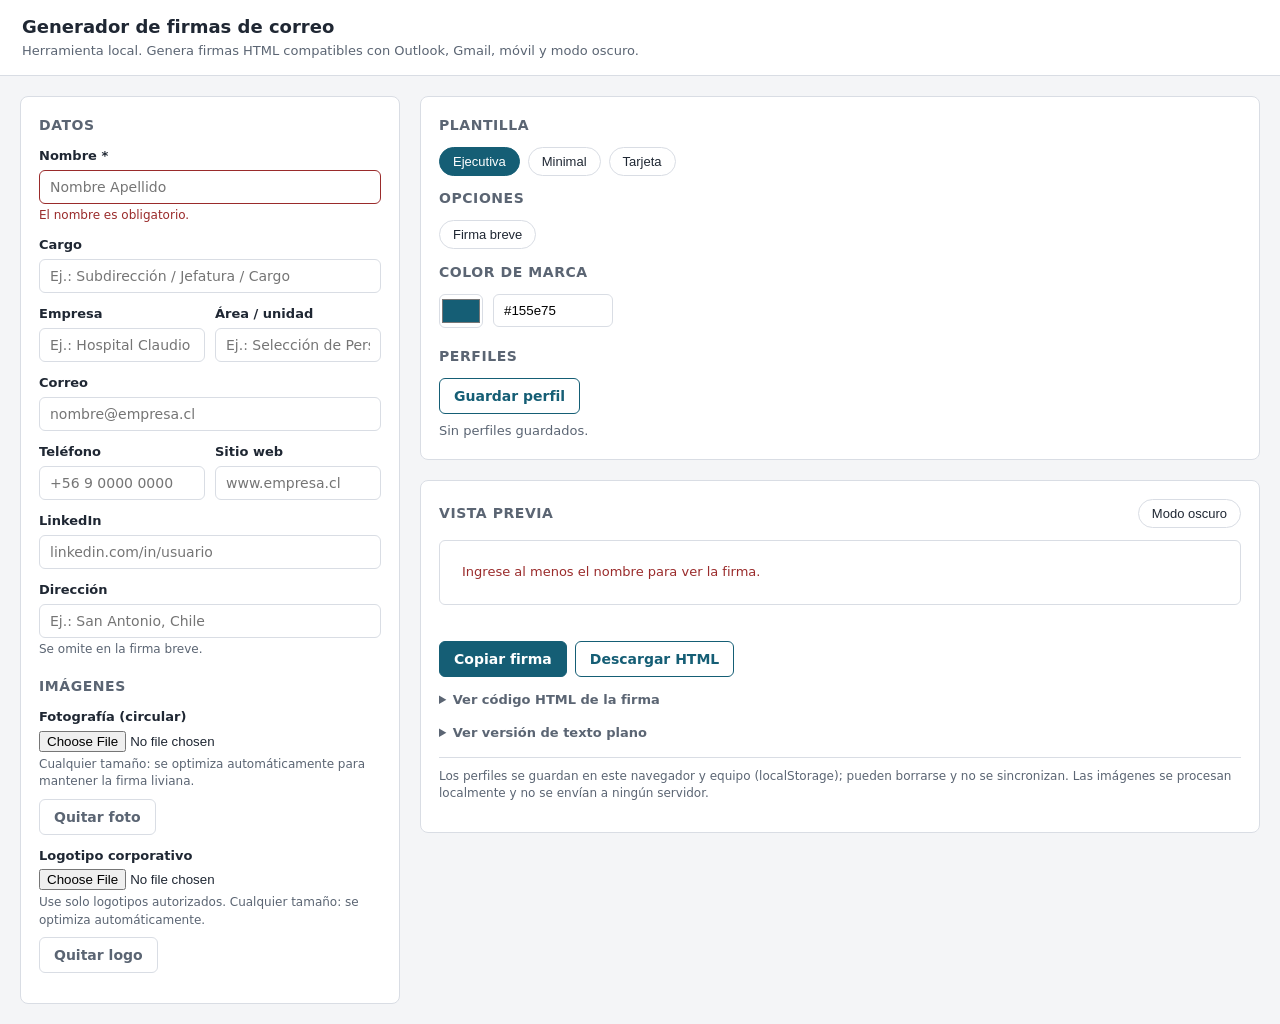
<file: index.html>
<!DOCTYPE html>
<html lang="es">
<head>
  <meta charset="utf-8">
  <meta name="viewport" content="width=device-width, initial-scale=1">
  <title>Generador de firmas de correo</title>
  <link rel="stylesheet" href="estilos.css">
</head>
<body>
  <header class="app-bar">
    <h1>Generador de firmas de correo</h1>
    <p>Herramienta local. Genera firmas HTML compatibles con Outlook, Gmail, móvil y modo oscuro.</p>
  </header>

  <main class="layout">
    <!-- Columna izquierda: formulario -->
    <section class="panel" aria-label="Datos de la firma">
      <h2>Datos</h2>

      <div class="field">
        <label for="name">Nombre <span aria-hidden="true">*</span></label>
        <input type="text" id="name" autocomplete="name" required placeholder="Nombre Apellido">
        <div class="err" id="name-err" role="alert"></div>
      </div>

      <div class="field">
        <label for="title">Cargo</label>
        <input type="text" id="title" autocomplete="organization-title" placeholder="Ej.: Subdirección / Jefatura / Cargo">
      </div>

      <div class="row-2">
        <div class="field">
          <label for="company">Empresa</label>
          <input type="text" id="company" autocomplete="organization" placeholder="Ej.: Hospital Claudio Vicuña">
        </div>
        <div class="field">
          <label for="area">Área / unidad</label>
          <input type="text" id="area" placeholder="Ej.: Selección de Personal">
        </div>
      </div>

      <div class="field">
        <label for="email">Correo</label>
        <input type="email" id="email" autocomplete="email" placeholder="nombre@empresa.cl">
        <div class="err" id="email-err" role="alert"></div>
      </div>

      <div class="row-2">
        <div class="field">
          <label for="phone">Teléfono</label>
          <input type="tel" id="phone" autocomplete="tel" placeholder="+56 9 0000 0000">
        </div>
        <div class="field">
          <label for="website">Sitio web</label>
          <input type="text" id="website" placeholder="www.empresa.cl">
        </div>
      </div>

      <div class="field">
        <label for="linkedin">LinkedIn</label>
        <input type="text" id="linkedin" placeholder="linkedin.com/in/usuario">
      </div>

      <div class="field">
        <label for="address">Dirección</label>
        <input type="text" id="address" placeholder="Ej.: San Antonio, Chile">
        <div class="hint">Se omite en la firma breve.</div>
      </div>

      <h2 style="margin-top:18px;">Imágenes</h2>
      <div class="field">
        <label for="photo">Fotografía (circular)</label>
        <input type="file" id="photo" accept="image/*">
        <div class="hint">Cualquier tamaño: se optimiza automáticamente para mantener la firma liviana.</div>
        <img id="photoThumb" class="thumb" alt="Vista previa de la fotografía">
        <div class="btns"><button type="button" class="btn ghost" id="photoClear">Quitar foto</button></div>
      </div>
      <div class="field">
        <label for="logo">Logotipo corporativo</label>
        <input type="file" id="logo" accept="image/*">
        <div class="hint">Use solo logotipos autorizados. Cualquier tamaño: se optimiza automáticamente.</div>
        <img id="logoThumb" class="thumb" alt="Vista previa del logotipo">
        <div class="btns"><button type="button" class="btn ghost" id="logoClear">Quitar logo</button></div>
      </div>
    </section>

    <!-- Columna derecha: opciones + vista previa -->
    <section class="preview-wrap">
      <div class="panel">
        <h2>Plantilla</h2>
        <div class="opt-row" role="group" aria-label="Plantilla de firma">
          <button type="button" class="chip" data-template="executive" aria-pressed="true">Ejecutiva</button>
          <button type="button" class="chip" data-template="minimal" aria-pressed="false">Minimal</button>
          <button type="button" class="chip" data-template="card" aria-pressed="false">Tarjeta</button>
        </div>

        <h2>Opciones</h2>
        <div class="opt-row">
          <button type="button" class="chip" id="shortToggle" aria-pressed="false">Firma breve</button>
        </div>

        <h2>Color de marca</h2>
        <div class="color-row">
          <input type="color" id="colorPicker" value="#155e75" aria-label="Selector de color de marca">
          <input type="text" id="colorHex" value="#155e75" aria-label="Color en hexadecimal" style="max-width:120px;padding:8px 10px;border:1px solid var(--line);border-radius:6px;">
        </div>

        <h2 style="margin-top:18px;">Perfiles</h2>
        <div class="btns">
          <button type="button" class="btn secondary" id="saveProfileBtn">Guardar perfil</button>
        </div>
        <div class="profiles" id="profiles"></div>
      </div>

      <div class="panel" style="margin-top:20px;">
        <div class="preview-toolbar">
          <h2 style="margin:0;">Vista previa</h2>
          <span class="spacer"></span>
          <button type="button" class="chip" id="darkToggle" aria-pressed="false">Modo oscuro</button>
        </div>
        <div class="preview-frame" id="previewFrame">
          <div id="preview"></div>
        </div>
        <div class="status" id="status" role="status" aria-live="polite"></div>
        <div class="btns">
          <button type="button" class="btn" id="copyBtn">Copiar firma</button>
          <button type="button" class="btn secondary" id="downloadBtn">Descargar HTML</button>
        </div>

        <details class="code-block">
          <summary>Ver código HTML de la firma</summary>
          <textarea class="code" id="htmlCode" readonly aria-label="Código HTML de la firma"></textarea>
        </details>
        <details class="code-block">
          <summary>Ver versión de texto plano</summary>
          <textarea class="code" id="textCode" readonly aria-label="Versión de texto plano"></textarea>
        </details>

        <p class="note">
          Los perfiles se guardan en este navegador y equipo (localStorage); pueden borrarse y no se sincronizan.
          Las imágenes se procesan localmente y no se envían a ningún servidor.
        </p>
      </div>
    </section>
  </main>

  <script src="signature-engine.js"></script>
  <script src="app.js"></script>
</body>
</html>
</file>
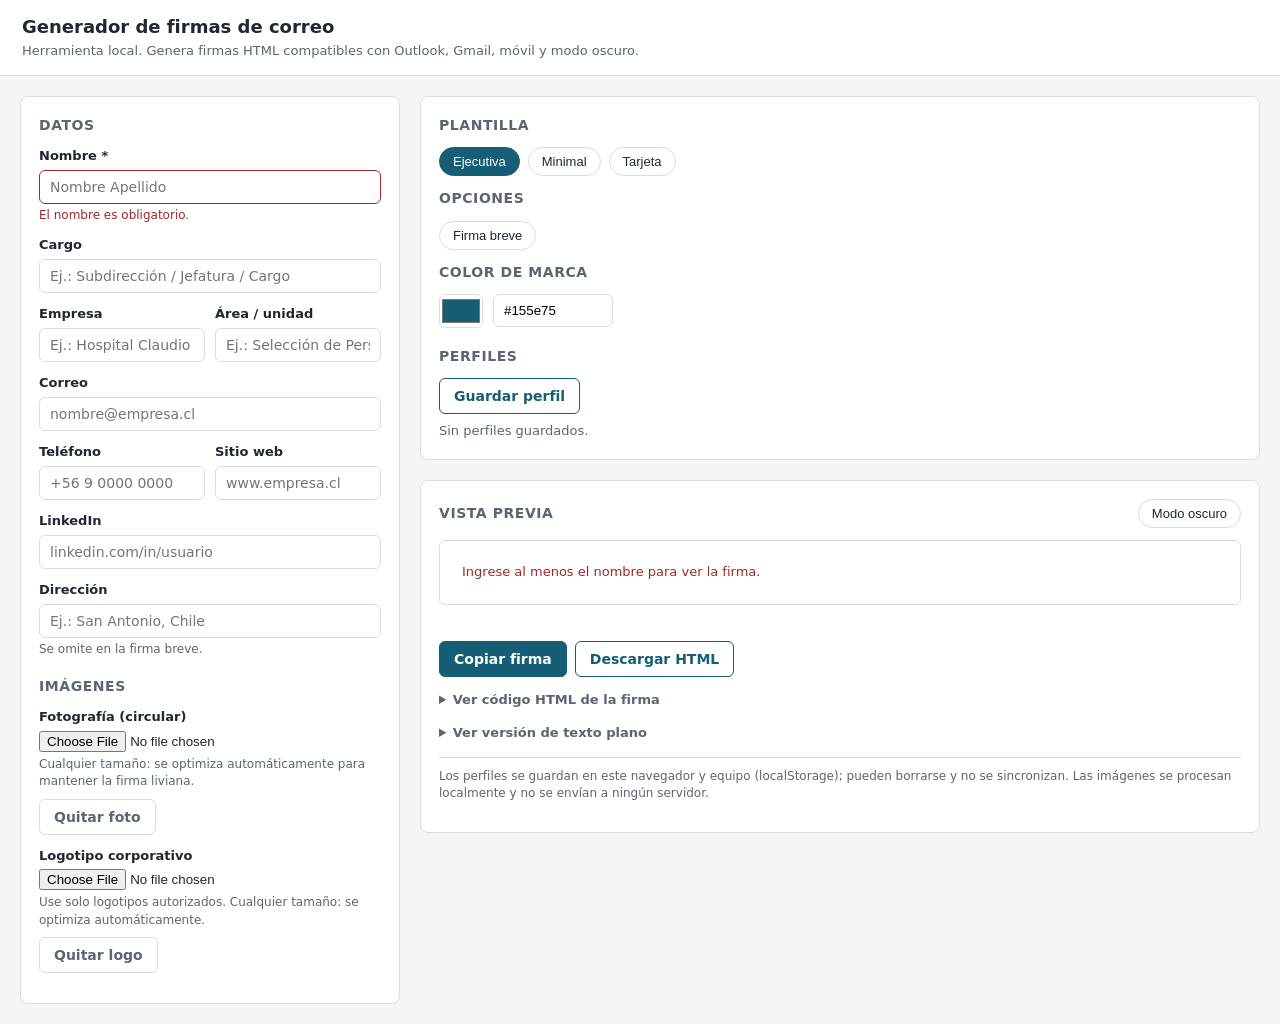
<file: generador-firmas.html>
<!DOCTYPE html>
<html lang="es">
<head>
  <meta charset="utf-8">
  <meta name="viewport" content="width=device-width, initial-scale=1">
  <title>Generador de firmas de correo</title>
  <style>
:root {
  --bg: #f4f5f7;
  --panel: #ffffff;
  --ink: #1f2733;
  --muted: #5b6573;
  --line: #d9dde4;
  --accent: #155e75;
  --accent-ink: #0b4252;
  --danger: #9a2b2b;
  --ok: #1f7a4d;
  --focus: #1d6fb8;
}

* { box-sizing: border-box; }

body {
  margin: 0;
  background: var(--bg);
  color: var(--ink);
  font-family: "Segoe UI", system-ui, Arial, sans-serif;
  font-size: 15px;
  line-height: 1.45;
}

header.app-bar {
  background: var(--panel);
  border-bottom: 1px solid var(--line);
  padding: 14px 22px;
}
header.app-bar h1 {
  margin: 0;
  font-size: 18px;
  font-weight: 700;
}
header.app-bar p {
  margin: 2px 0 0;
  font-size: 13px;
  color: var(--muted);
}

.layout {
  display: grid;
  grid-template-columns: 380px 1fr;
  gap: 20px;
  padding: 20px;
  align-items: start;
}
@media (max-width: 860px) {
  .layout { grid-template-columns: 1fr; }
}

.panel {
  background: var(--panel);
  border: 1px solid var(--line);
  border-radius: 8px;
  padding: 18px;
}
.panel h2 {
  margin: 0 0 12px;
  font-size: 14px;
  text-transform: uppercase;
  letter-spacing: 0.04em;
  color: var(--muted);
}

.field { margin-bottom: 12px; }
.field label {
  display: block;
  font-size: 13px;
  font-weight: 600;
  margin-bottom: 4px;
}
.field input[type="text"],
.field input[type="email"],
.field input[type="url"],
.field input[type="tel"],
.field select {
  width: 100%;
  padding: 8px 10px;
  border: 1px solid var(--line);
  border-radius: 6px;
  font-size: 14px;
  font-family: inherit;
  color: var(--ink);
  background: #fff;
}
.field input:focus,
.field select:focus,
button:focus,
.chip:focus {
  outline: 3px solid var(--focus);
  outline-offset: 1px;
}
.field .hint {
  font-size: 12px;
  color: var(--muted);
  margin-top: 3px;
}
.field .err {
  font-size: 12px;
  color: var(--danger);
  margin-top: 3px;
  display: none;
}
.field.invalid input { border-color: var(--danger); }
.field.invalid .err { display: block; }

.row-2 { display: grid; grid-template-columns: 1fr 1fr; gap: 10px; }

.opt-row {
  display: flex;
  flex-wrap: wrap;
  gap: 8px;
  margin-bottom: 12px;
}
.chip {
  border: 1px solid var(--line);
  background: #fff;
  border-radius: 999px;
  padding: 6px 13px;
  font-size: 13px;
  cursor: pointer;
  color: var(--ink);
}
.chip[aria-pressed="true"] {
  background: var(--accent);
  border-color: var(--accent);
  color: #fff;
}

.color-row { display: flex; align-items: center; gap: 10px; }
.color-row input[type="color"] {
  width: 44px; height: 34px; border: 1px solid var(--line);
  border-radius: 6px; padding: 0; background: #fff; cursor: pointer;
}

.btns { display: flex; flex-wrap: wrap; gap: 8px; margin-top: 8px; }
button.btn {
  border: 1px solid var(--accent);
  background: var(--accent);
  color: #fff;
  border-radius: 6px;
  padding: 9px 14px;
  font-size: 14px;
  font-weight: 600;
  cursor: pointer;
  font-family: inherit;
}
button.btn:hover { background: var(--accent-ink); }
button.btn.secondary {
  background: #fff; color: var(--accent);
}
button.btn.secondary:hover { background: #eef5f8; }
button.btn.ghost {
  background: #fff; color: var(--muted); border-color: var(--line);
}
button.btn.ghost:hover { background: #f1f2f4; }

.preview-wrap { position: sticky; top: 20px; }
.preview-frame {
  border: 1px solid var(--line);
  border-radius: 6px;
  padding: 22px;
  background: #fff;
  overflow: auto;
}
.preview-frame.dark {
  background: #1b1b1b;
  border-color: #333;
}
.preview-toolbar {
  display: flex; flex-wrap: wrap; gap: 8px; align-items: center;
  margin-bottom: 12px;
}
.preview-toolbar .spacer { flex: 1; }

.status {
  margin-top: 10px;
  font-size: 13px;
  min-height: 18px;
}
.status.ok { color: var(--ok); }
.status.err { color: var(--danger); }

details.code-block { margin-top: 14px; }
details.code-block summary {
  cursor: pointer; font-size: 13px; font-weight: 600; color: var(--muted);
}
textarea.code {
  width: 100%; min-height: 150px; margin-top: 8px;
  font-family: "Consolas", "Menlo", monospace; font-size: 12px;
  border: 1px solid var(--line); border-radius: 6px; padding: 10px;
  white-space: pre; overflow: auto;
}

.profiles { display: flex; flex-wrap: wrap; gap: 8px; margin-top: 8px; }
.profile-pill {
  display: inline-flex; align-items: center; gap: 6px;
  border: 1px solid var(--line); border-radius: 6px;
  padding: 5px 8px; font-size: 13px; background: #fff;
}
.profile-pill button {
  border: none; background: none; cursor: pointer; font-size: 13px;
  color: var(--accent); padding: 0 2px;
}
.profile-pill button.del { color: var(--danger); }

.thumb {
  margin-top: 6px; max-height: 70px; border: 1px solid var(--line);
  border-radius: 6px; display: none;
}
.note {
  font-size: 12px; color: var(--muted); margin-top: 14px;
  border-top: 1px solid var(--line); padding-top: 10px;
}

</style>
</head>
<body>
  <header class="app-bar">
    <h1>Generador de firmas de correo</h1>
    <p>Herramienta local. Genera firmas HTML compatibles con Outlook, Gmail, móvil y modo oscuro.</p>
  </header>

  <main class="layout">
    <!-- Columna izquierda: formulario -->
    <section class="panel" aria-label="Datos de la firma">
      <h2>Datos</h2>

      <div class="field">
        <label for="name">Nombre <span aria-hidden="true">*</span></label>
        <input type="text" id="name" autocomplete="name" required placeholder="Nombre Apellido">
        <div class="err" id="name-err" role="alert"></div>
      </div>

      <div class="field">
        <label for="title">Cargo</label>
        <input type="text" id="title" autocomplete="organization-title" placeholder="Ej.: Subdirección / Jefatura / Cargo">
      </div>

      <div class="row-2">
        <div class="field">
          <label for="company">Empresa</label>
          <input type="text" id="company" autocomplete="organization" placeholder="Ej.: Hospital Claudio Vicuña">
        </div>
        <div class="field">
          <label for="area">Área / unidad</label>
          <input type="text" id="area" placeholder="Ej.: Selección de Personal">
        </div>
      </div>

      <div class="field">
        <label for="email">Correo</label>
        <input type="email" id="email" autocomplete="email" placeholder="nombre@empresa.cl">
        <div class="err" id="email-err" role="alert"></div>
      </div>

      <div class="row-2">
        <div class="field">
          <label for="phone">Teléfono</label>
          <input type="tel" id="phone" autocomplete="tel" placeholder="+56 9 0000 0000">
        </div>
        <div class="field">
          <label for="website">Sitio web</label>
          <input type="text" id="website" placeholder="www.empresa.cl">
        </div>
      </div>

      <div class="field">
        <label for="linkedin">LinkedIn</label>
        <input type="text" id="linkedin" placeholder="linkedin.com/in/usuario">
      </div>

      <div class="field">
        <label for="address">Dirección</label>
        <input type="text" id="address" placeholder="Ej.: San Antonio, Chile">
        <div class="hint">Se omite en la firma breve.</div>
      </div>

      <h2 style="margin-top:18px;">Imágenes</h2>
      <div class="field">
        <label for="photo">Fotografía (circular)</label>
        <input type="file" id="photo" accept="image/*">
        <div class="hint">Cualquier tamaño: se optimiza automáticamente para mantener la firma liviana.</div>
        <img id="photoThumb" class="thumb" alt="Vista previa de la fotografía">
        <div class="btns"><button type="button" class="btn ghost" id="photoClear">Quitar foto</button></div>
      </div>
      <div class="field">
        <label for="logo">Logotipo corporativo</label>
        <input type="file" id="logo" accept="image/*">
        <div class="hint">Use solo logotipos autorizados. Cualquier tamaño: se optimiza automáticamente.</div>
        <img id="logoThumb" class="thumb" alt="Vista previa del logotipo">
        <div class="btns"><button type="button" class="btn ghost" id="logoClear">Quitar logo</button></div>
      </div>
    </section>

    <!-- Columna derecha: opciones + vista previa -->
    <section class="preview-wrap">
      <div class="panel">
        <h2>Plantilla</h2>
        <div class="opt-row" role="group" aria-label="Plantilla de firma">
          <button type="button" class="chip" data-template="executive" aria-pressed="true">Ejecutiva</button>
          <button type="button" class="chip" data-template="minimal" aria-pressed="false">Minimal</button>
          <button type="button" class="chip" data-template="card" aria-pressed="false">Tarjeta</button>
        </div>

        <h2>Opciones</h2>
        <div class="opt-row">
          <button type="button" class="chip" id="shortToggle" aria-pressed="false">Firma breve</button>
        </div>

        <h2>Color de marca</h2>
        <div class="color-row">
          <input type="color" id="colorPicker" value="#155e75" aria-label="Selector de color de marca">
          <input type="text" id="colorHex" value="#155e75" aria-label="Color en hexadecimal" style="max-width:120px;padding:8px 10px;border:1px solid var(--line);border-radius:6px;">
        </div>

        <h2 style="margin-top:18px;">Perfiles</h2>
        <div class="btns">
          <button type="button" class="btn secondary" id="saveProfileBtn">Guardar perfil</button>
        </div>
        <div class="profiles" id="profiles"></div>
      </div>

      <div class="panel" style="margin-top:20px;">
        <div class="preview-toolbar">
          <h2 style="margin:0;">Vista previa</h2>
          <span class="spacer"></span>
          <button type="button" class="chip" id="darkToggle" aria-pressed="false">Modo oscuro</button>
        </div>
        <div class="preview-frame" id="previewFrame">
          <div id="preview"></div>
        </div>
        <div class="status" id="status" role="status" aria-live="polite"></div>
        <div class="btns">
          <button type="button" class="btn" id="copyBtn">Copiar firma</button>
          <button type="button" class="btn secondary" id="downloadBtn">Descargar HTML</button>
        </div>

        <details class="code-block">
          <summary>Ver código HTML de la firma</summary>
          <textarea class="code" id="htmlCode" readonly aria-label="Código HTML de la firma"></textarea>
        </details>
        <details class="code-block">
          <summary>Ver versión de texto plano</summary>
          <textarea class="code" id="textCode" readonly aria-label="Versión de texto plano"></textarea>
        </details>

        <p class="note">
          Los perfiles se guardan en este navegador y equipo (localStorage); pueden borrarse y no se sincronizan.
          Las imágenes se procesan localmente y no se envían a ningún servidor.
        </p>
      </div>
    </section>
  </main>

  <script>
/* signature-engine.js
 * Motor de generación de firmas de correo. Lógica pura, sin DOM.
 * Salida conservadora: tablas, estilos inline, bgcolor + <font color>,
 * iconos Unicode seguros, mso-line-height-rule. Compatible con
 * Outlook Desktop (motor Word), Outlook Web, Gmail, dark mode y móvil.
 * Funciona en Node (module.exports) y navegador (window.SignatureEngine).
 */
(function (root, factory) {
  const api = factory();
  if (typeof module === "object" && module.exports) module.exports = api;
  else root.SignatureEngine = api;
})(typeof self !== "undefined" ? self : this, function () {
  "use strict";

  // Cadena de respaldo amplia para clientes de correo.
  const FONT_STACK = "'Aptos','Segoe UI',Arial,Helvetica,sans-serif";

  function escapeHtml(value) {
    return String(value == null ? "" : value)
      .replace(/&/g, "&amp;")
      .replace(/</g, "&lt;")
      .replace(/>/g, "&gt;")
      .replace(/"/g, "&quot;")
      .replace(/'/g, "&#39;");
  }

  function escapeAttr(value) {
    return escapeHtml(value);
  }

  // Normaliza un teléfono a formato tel: (solo dígitos y +).
  function telHref(phone) {
    const cleaned = String(phone || "").replace(/[^\d+]/g, "");
    return cleaned;
  }

  // Normaliza una URL para href (agrega https:// si falta esquema).
  function normalizeUrl(url) {
    const v = String(url || "").trim();
    if (!v) return "";
    if (/^https?:\/\//i.test(v)) return v;
    return "https://" + v;
  }

  // Texto visible de una URL (sin esquema ni barra final).
  function displayUrl(url) {
    return String(url || "")
      .trim()
      .replace(/^https?:\/\//i, "")
      .replace(/^www\./i, "")
      .replace(/\/$/, "");
  }

  /* makeIcon — celda de icono compatible con Outlook Desktop y dark mode.
   * Usa <table><td bgcolor> + <font color> + carácter Unicode seguro. */
  function makeIcon(type, color) {
    const c = escapeAttr(color || "#155e75");
    const map = {
      email: { sym: "&#9993;", fs: "11", fw: "normal" }, // ✉
      phone: { sym: "&#9742;", fs: "11", fw: "normal" }, // ☎
      web: { sym: "&#8853;", fs: "12", fw: "bold" }, // ⊕
      linkedin: { sym: "in", fs: "9", fw: "bold" },
      location: { sym: "&#9678;", fs: "11", fw: "normal" }, // ◎
    };
    const cfg = map[type];
    if (!cfg) return "";
    return (
      '<table role="presentation" cellpadding="0" cellspacing="0" border="0" ' +
      'style="border-collapse:collapse;">' +
      "<tr>" +
      '<td bgcolor="' +
      c +
      '" width="18" height="18" align="center" valign="middle" ' +
      'style="width:18px;height:18px;background-color:' +
      c +
      ";border-radius:3px;text-align:center;vertical-align:middle;" +
      "line-height:18px;mso-line-height-rule:exactly;font-size:" +
      cfg.fs +
      "px;font-weight:" +
      cfg.fw +
      ";font-family:Arial,Helvetica,sans-serif;color:#ffffff;\">" +
      '<font color="#ffffff" face="Arial,Helvetica,sans-serif" size="1">' +
      cfg.sym +
      "</font>" +
      "</td>" +
      "</tr>" +
      "</table>"
    );
  }

  // Fila de contacto: icono + enlace/texto. nowrap evita quiebre en celular.
  function contactRow(iconType, color, innerHtml, nowrap) {
    const nw = nowrap
      ? ' nowrap="nowrap"'
      : "";
    const wsStyle = nowrap ? "white-space:nowrap;" : "";
    return (
      "<tr>" +
      '<td valign="middle" style="padding:2px 8px 2px 0;vertical-align:middle;">' +
      makeIcon(iconType, color) +
      "</td>" +
      '<td' + nw + ' valign="middle" style="padding:2px 0;vertical-align:middle;' +
      wsStyle +
      "font-family:" +
      FONT_STACK +
      ";font-size:11px;line-height:18px;color:#333333;\">" +
      innerHtml +
      "</td>" +
      "</tr>"
    );
  }

  function link(href, text, color, nowrap) {
    // Solo el teléfono va nowrap; correo/web/linkedin deben poder quebrar
    // en pantallas angostas (celular) para no desbordar la firma.
    var ws = nowrap
      ? "white-space:nowrap;"
      : "word-break:break-word;overflow-wrap:break-word;";
    return (
      '<a href="' +
      escapeAttr(href) +
      '" style="color:' +
      escapeAttr(color) +
      ';text-decoration:none;' +
      ws +
      'font-family:' +
      FONT_STACK +
      ';font-size:11px;">' +
      '<font color="' +
      escapeAttr(color) +
      '">' +
      escapeHtml(text) +
      "</font></a>"
    );
  }

  // Construye las filas de contacto según los datos presentes.
  function buildContactRows(d, color, opts) {
    const rows = [];
    const textColor = "#333333";
    if (d.email) {
      rows.push(
        contactRow(
          "email",
          color,
          link("mailto:" + d.email, d.email, textColor, false),
          false
        )
      );
    }
    if (d.phone) {
      rows.push(
        contactRow(
          "phone",
          color,
          link("tel:" + telHref(d.phone), d.phone, textColor, true),
          true
        )
      );
    }
    if (d.website) {
      rows.push(
        contactRow(
          "web",
          color,
          link(normalizeUrl(d.website), displayUrl(d.website), color, false),
          false
        )
      );
    }
    if (d.linkedin) {
      rows.push(
        contactRow(
          "linkedin",
          color,
          link(normalizeUrl(d.linkedin), displayUrl(d.linkedin), color, false),
          false
        )
      );
    }
    if (d.address && !opts.short) {
      rows.push(
        contactRow(
          "location",
          color,
          '<font color="' + textColor + '">' + escapeHtml(d.address) + "</font>",
          false
        )
      );
    }
    return rows.join("");
  }

  // Bloque de identidad (nombre, cargo, empresa, área).
  function identityBlock(d, color) {
    let html =
      '<div style="font-family:' +
      FONT_STACK +
      ';font-size:16px;line-height:20px;font-weight:bold;color:#1a1a1a;">' +
      '<font color="#1a1a1a">' +
      escapeHtml(d.name) +
      "</font></div>";
    if (d.title) {
      html +=
        '<div style="font-family:' +
        FONT_STACK +
        ';font-size:13px;line-height:18px;color:' +
        escapeAttr(color) +
        ';">' +
        '<font color="' +
        escapeAttr(color) +
        '">' +
        escapeHtml(d.title) +
        "</font></div>";
    }
    const org = [d.company, d.area].filter(Boolean).map(escapeHtml).join(" — ");
    if (org) {
      html +=
        '<div style="font-family:' +
        FONT_STACK +
        ';font-size:12px;line-height:18px;color:#555555;">' +
        '<font color="#555555">' +
        org +
        "</font></div>";
    }
    return html;
  }

  function photoCell(d) {
    if (!d.photo) return "";
    const size = 88;
    return (
      '<td style="padding-right:14px;vertical-align:middle;" valign="middle">' +
      '<img src="' +
      escapeAttr(d.photo) +
      '" width="' +
      size +
      '" height="' +
      size +
      '" alt="' +
      escapeAttr(d.name || "Foto") +
      '" style="display:block;border:0;width:' +
      size +
      "px;height:" +
      size +
      'px;border-radius:50%;object-fit:cover;">' +
      "</td>"
    );
  }

  function logoBlock(d) {
    if (!d.logo) return "";
    return (
      '<div style="margin-top:8px;">' +
      '<img src="' +
      escapeAttr(d.logo) +
      '" alt="' +
      escapeAttr((d.company || "Logo") + " logo") +
      '" height="34" style="display:block;border:0;height:34px;max-width:200px;">' +
      "</div>"
    );
  }

  // ── Plantilla executive: foto circular + borde izquierdo de color ──
  function templateExecutive(d, color, opts) {
    const photo = photoCell(d);
    const dividerStyle = photo
      ? "border-left:2px solid " + color + ";padding-left:14px;"
      : "";
    return (
      '<table role="presentation" cellpadding="0" cellspacing="0" border="0" ' +
      'style="border-collapse:collapse;font-family:' +
      FONT_STACK +
      ';">' +
      "<tr>" +
      photo +
      '<td style="' +
      dividerStyle +
      'vertical-align:middle;" valign="middle">' +
      identityBlock(d, color) +
      '<table role="presentation" cellpadding="0" cellspacing="0" border="0" ' +
      'style="border-collapse:collapse;margin-top:6px;">' +
      buildContactRows(d, color, opts) +
      "</table>" +
      logoBlock(d) +
      "</td>" +
      "</tr>" +
      "</table>"
    );
  }

  // ── Plantilla minimal: solo borde izquierdo, sin foto ──
  function templateMinimal(d, color, opts) {
    return (
      '<table role="presentation" cellpadding="0" cellspacing="0" border="0" ' +
      'style="border-collapse:collapse;font-family:' +
      FONT_STACK +
      ';">' +
      "<tr>" +
      '<td bgcolor="' +
      escapeAttr(color) +
      '" width="3" style="width:3px;background-color:' +
      escapeAttr(color) +
      ';font-size:0;line-height:0;">&nbsp;</td>' +
      '<td style="padding-left:12px;vertical-align:middle;" valign="middle">' +
      identityBlock(d, color) +
      '<table role="presentation" cellpadding="0" cellspacing="0" border="0" ' +
      'style="border-collapse:collapse;margin-top:6px;">' +
      buildContactRows(d, color, opts) +
      "</table>" +
      logoBlock(d) +
      "</td>" +
      "</tr>" +
      "</table>"
    );
  }

  // ── Plantilla card: marco con borde superior de color ──
  function templateCard(d, color, opts) {
    return (
      '<table role="presentation" cellpadding="0" cellspacing="0" border="0" ' +
      'style="border-collapse:collapse;font-family:' +
      FONT_STACK +
      ";border:1px solid #e2e2e2;\">" +
      "<tr>" +
      '<td bgcolor="' +
      escapeAttr(color) +
      '" height="4" style="height:4px;background-color:' +
      escapeAttr(color) +
      ';font-size:0;line-height:0;">&nbsp;</td>' +
      "</tr>" +
      "<tr>" +
      '<td style="padding:14px 16px;vertical-align:top;">' +
      '<table role="presentation" cellpadding="0" cellspacing="0" border="0" style="border-collapse:collapse;">' +
      "<tr>" +
      photoCell(d) +
      '<td valign="middle" style="vertical-align:middle;">' +
      identityBlock(d, color) +
      "</td>" +
      "</tr>" +
      "</table>" +
      '<table role="presentation" cellpadding="0" cellspacing="0" border="0" ' +
      'style="border-collapse:collapse;margin-top:8px;">' +
      buildContactRows(d, color, opts) +
      "</table>" +
      logoBlock(d) +
      "</td>" +
      "</tr>" +
      "</table>"
    );
  }

  const TEMPLATES = {
    executive: templateExecutive,
    minimal: templateMinimal,
    card: templateCard,
  };

  // Versión de texto plano de la firma.
  function buildPlainText(d, opts) {
    const lines = [];
    if (d.name) lines.push(d.name);
    if (d.title) lines.push(d.title);
    const org = [d.company, d.area].filter(Boolean).join(" — ");
    if (org) lines.push(org);
    if (d.email) lines.push("Email: " + d.email);
    if (d.phone) lines.push("Tel: " + d.phone);
    if (d.website) lines.push("Web: " + displayUrl(d.website));
    if (d.linkedin) lines.push("LinkedIn: " + displayUrl(d.linkedin));
    if (d.address && !opts.short) lines.push(d.address);
    return lines.join("\n");
  }

  /* buildSignature(data, options)
   * options.template: "executive" | "minimal" | "card"
   * options.color: color de marca (hex)
   * options.short: firma breve (omite dirección)
   * Devuelve { html, text }. */
  function buildSignature(data, options) {
    const d = data || {};
    const opts = options || {};
    if (!d.name || !String(d.name).trim()) {
      throw new Error("El nombre es obligatorio.");
    }
    const color = opts.color || "#155e75";
    const tpl = TEMPLATES[opts.template] || TEMPLATES.executive;
    return {
      html: tpl(d, color, opts),
      text: buildPlainText(d, opts),
    };
  }

  return {
    FONT_STACK,
    escapeHtml,
    makeIcon,
    normalizeUrl,
    displayUrl,
    telHref,
    buildSignature,
    buildPlainText,
    templates: Object.keys(TEMPLATES),
  };
});

</script>
  <script>
/* app.js — Glue de interfaz. Usa SignatureEngine (lógica pura).
 * Sin dependencias externas. Persistencia en localStorage. */
(function () {
  "use strict";
  var E = window.SignatureEngine;
  var $ = function (id) { return document.getElementById(id); };

  var state = {
    template: "executive",
    color: "#155e75",
    short: false,
    dark: false,
    photo: "",
    logo: "",
  };

  var PROFILE_KEY = "firma_profiles";
  var MAX_SRC_BYTES = 12 * 1024 * 1024; // guarda: no leer originales enormes (12 MB)
  var MAX_DIM = { photo: 320, logo: 480 }; // lado máximo tras optimizar (px)

  // ── Lectura/escritura del formulario ──
  var FIELDS = ["name", "title", "company", "area", "email", "phone", "website", "linkedin", "address"];

  function getData() {
    var d = {};
    FIELDS.forEach(function (f) { d[f] = $(f).value.trim(); });
    d.photo = state.photo;
    d.logo = state.logo;
    return d;
  }

  function setData(d) {
    d = d || {};
    FIELDS.forEach(function (f) { $(f).value = d[f] || ""; });
    state.photo = d.photo || "";
    state.logo = d.logo || "";
    refreshThumb("photo", state.photo);
    refreshThumb("logo", state.logo);
  }

  // ── Validación de campos ──
  function validate(d) {
    var errs = {};
    if (!d.name) errs.name = "El nombre es obligatorio.";
    if (d.email && !/^[^\s@]+@[^\s@]+\.[^\s@]+$/.test(d.email))
      errs.email = "Correo no válido.";
    return errs;
  }

  function applyValidation(errs) {
    ["name", "email"].forEach(function (f) {
      var wrap = $(f).closest(".field");
      if (errs[f]) {
        wrap.classList.add("invalid");
        $(f + "-err").textContent = errs[f];
      } else {
        wrap.classList.remove("invalid");
      }
    });
  }

  // ── Render de vista previa ──
  function render() {
    var d = getData();
    var errs = validate(d);
    applyValidation(errs);
    var preview = $("preview");
    if (errs.name) {
      preview.innerHTML =
        '<p style="color:#9a2b2b;font-size:13px;margin:0;">Ingrese al menos el nombre para ver la firma.</p>';
      $("htmlCode").value = "";
      $("textCode").value = "";
      return;
    }
    var result;
    try {
      result = E.buildSignature(d, {
        template: state.template,
        color: state.color,
        short: state.short,
      });
    } catch (e) {
      preview.innerHTML = '<p style="color:#9a2b2b;">' + e.message + "</p>";
      return;
    }
    preview.innerHTML = result.html;
    $("htmlCode").value = result.html;
    $("textCode").value = result.text;
  }

  // ── Imágenes (foto/logo) → base64 local ──
  function handleImage(inputId, slot) {
    var input = $(inputId);
    var file = input.files && input.files[0];
    if (!file) return;
    if (!/^image\//.test(file.type)) {
      setStatus("El archivo no es una imagen.", "err");
      input.value = "";
      return;
    }
    if (file.size > MAX_SRC_BYTES) {
      setStatus("La imagen supera 12 MB. Use una más liviana.", "err");
      input.value = "";
      return;
    }
    var reader = new FileReader();
    reader.onload = function (ev) {
      var square = slot === "photo"; // la foto se recorta a cuadrado
      optimizeImage(ev.target.result, MAX_DIM[slot] || 360, square, function (optimized, info) {
        state[slot] = optimized;
        refreshThumb(slot, state[slot]);
        render();
        setStatus(
          (slot === "photo" ? "Foto" : "Logo") + " cargada y optimizada (" + info + ").",
          "ok"
        );
      });
    };
    reader.onerror = function () { setStatus("No se pudo leer la imagen.", "err"); };
    reader.readAsDataURL(file);
  }

  /* optimizeImage — redimensiona en canvas y comprime, manteniendo la firma
   * liviana sin importar el tamaño original.
   * square=true: recorta a cuadrado (centrado) para fotos de avatar, evitando
   * distorsión en clientes sin object-fit (Outlook).
   * PNG con transparencia se conserva como PNG; el resto pasa a JPEG. */
  function optimizeImage(dataUrl, maxDim, square, cb) {
    var img = new Image();
    img.onload = function () {
      var w = img.naturalWidth || img.width;
      var h = img.naturalHeight || img.height;
      if (!w || !h) { cb(dataUrl, "sin cambios"); return; }
      var canvas = document.createElement("canvas");
      var ctx, out, nw, nh;
      if (square) {
        var side = Math.min(w, h);
        var sx = Math.round((w - side) / 2);
        var sy = Math.round((h - side) / 2);
        var outSide = Math.min(maxDim, side);
        canvas.width = outSide; canvas.height = outSide;
        ctx = canvas.getContext("2d");
        ctx.drawImage(img, sx, sy, side, side, 0, 0, outSide, outSide);
        nw = outSide; nh = outSide;
      } else {
        var scale = Math.min(1, maxDim / Math.max(w, h));
        nw = Math.max(1, Math.round(w * scale));
        nh = Math.max(1, Math.round(h * scale));
        canvas.width = nw; canvas.height = nh;
        ctx = canvas.getContext("2d");
        ctx.drawImage(img, 0, 0, nw, nh);
      }
      var isPng = /^data:image\/png/i.test(dataUrl);
      try {
        out = isPng
          ? canvas.toDataURL("image/png")
          : canvas.toDataURL("image/jpeg", 0.82);
      } catch (e) {
        cb(dataUrl, "sin cambios");
        return;
      }
      // El recorte cuadrado siempre se conserva (corrige proporción).
      // En el resto, si el original era más liviano, se conserva.
      if (!square && out.length >= dataUrl.length) out = dataUrl;
      var kb = Math.round((out.length * 3) / 4 / 1024);
      cb(out, nw + "×" + nh + " px, ~" + kb + " KB");
    };
    img.onerror = function () { cb(dataUrl, "sin cambios"); };
    img.src = dataUrl;
  }

  function refreshThumb(slot, src) {
    var t = $(slot + "Thumb");
    if (src) { t.src = src; t.style.display = "block"; }
    else { t.removeAttribute("src"); t.style.display = "none"; }
  }

  function clearImage(slot) {
    state[slot] = "";
    $(slot).value = "";
    refreshThumb(slot, "");
    render();
  }

  // ── Estado / mensajes ──
  var statusTimer = null;
  function setStatus(msg, kind) {
    var el = $("status");
    el.textContent = msg;
    el.className = "status " + (kind || "");
    if (statusTimer) clearTimeout(statusTimer);
    if (msg) statusTimer = setTimeout(function () { el.textContent = ""; el.className = "status"; }, 4000);
  }

  // ── Copiar firma (HTML enriquecido + texto plano) ──
  function copySignature() {
    var d = getData();
    if (validate(d).name) { setStatus("Complete el nombre antes de copiar.", "err"); return; }
    var html = $("htmlCode").value;
    var text = $("textCode").value;
    if (navigator.clipboard && window.ClipboardItem) {
      var item = new ClipboardItem({
        "text/html": new Blob([html], { type: "text/html" }),
        "text/plain": new Blob([text], { type: "text/plain" }),
      });
      navigator.clipboard.write([item]).then(
        function () { setStatus("Firma copiada (HTML enriquecido). Péguela en su cliente de correo.", "ok"); },
        function () { copyFallback(); }
      );
    } else {
      copyFallback();
    }
  }

  // Alternativa cuando ClipboardItem no está disponible (ej. file://).
  function copyFallback() {
    var sel = window.getSelection();
    var range = document.createRange();
    range.selectNodeContents($("preview"));
    sel.removeAllRanges();
    sel.addRange(range);
    var ok = false;
    try { ok = document.execCommand("copy"); } catch (e) { ok = false; }
    sel.removeAllRanges();
    if (ok) setStatus("Firma copiada desde la vista previa.", "ok");
    else setStatus("No se pudo copiar automáticamente. Use 'Descargar HTML' o copie el código manualmente.", "err");
  }

  // ── Descargar HTML de la firma ──
  function downloadHtml() {
    var d = getData();
    if (validate(d).name) { setStatus("Complete el nombre antes de descargar.", "err"); return; }
    var doc =
      "<!DOCTYPE html>\n<html lang=\"es\"><head><meta charset=\"utf-8\"></head><body>\n" +
      $("htmlCode").value +
      "\n</body></html>\n";
    var blob = new Blob([doc], { type: "text/html;charset=utf-8" });
    var safe = (d.name || "firma").replace(/[^\w\-]+/g, "_");
    triggerDownload(blob, "firma_" + safe + ".html");
    setStatus("Archivo de firma descargado.", "ok");
  }

  function triggerDownload(blob, filename) {
    var url = URL.createObjectURL(blob);
    var a = document.createElement("a");
    a.href = url; a.download = filename;
    document.body.appendChild(a); a.click();
    document.body.removeChild(a);
    setTimeout(function () { URL.revokeObjectURL(url); }, 1000);
  }

  // ── Perfiles (localStorage) ──
  function loadProfiles() {
    try { return JSON.parse(localStorage.getItem(PROFILE_KEY) || "{}"); }
    catch (e) { return {}; }
  }
  function saveProfiles(p) {
    try { localStorage.setItem(PROFILE_KEY, JSON.stringify(p)); return true; }
    catch (e) { return false; }
  }

  function currentProfileData() {
    var d = getData();
    d.template = state.template;
    d.color = state.color;
    d.short = state.short;
    return d;
  }

  function saveProfile() {
    var d = getData();
    if (validate(d).name) { setStatus("Complete el nombre antes de guardar el perfil.", "err"); return; }
    var name = prompt("Nombre del perfil:", d.name);
    if (!name) return;
    var p = loadProfiles();
    if (p[name] && !confirm("Ya existe un perfil '" + name + "'. ¿Reemplazar?")) return;
    p[name] = currentProfileData();
    if (saveProfiles(p)) { renderProfiles(); setStatus("Perfil '" + name + "' guardado.", "ok"); }
    else setStatus("No se pudo guardar (almacenamiento no disponible).", "err");
  }

  function applyProfile(name) {
    var p = loadProfiles();
    var d = p[name];
    if (!d) return;
    setData(d);
    state.template = d.template || "executive";
    state.color = d.color || "#155e75";
    state.short = !!d.short;
    syncControls();
    render();
    setStatus("Perfil '" + name + "' cargado.", "ok");
  }

  function deleteProfile(name) {
    if (!confirm("¿Eliminar el perfil '" + name + "'? Esta acción no se puede deshacer.")) return;
    var p = loadProfiles();
    delete p[name];
    saveProfiles(p);
    renderProfiles();
    setStatus("Perfil '" + name + "' eliminado.", "ok");
  }

  function renderProfiles() {
    var box = $("profiles");
    var p = loadProfiles();
    var names = Object.keys(p);
    if (!names.length) {
      box.innerHTML = '<span style="font-size:13px;color:#5b6573;">Sin perfiles guardados.</span>';
      return;
    }
    box.innerHTML = "";
    names.forEach(function (name) {
      var pill = document.createElement("span");
      pill.className = "profile-pill";
      var label = document.createElement("span");
      label.textContent = name;
      var use = document.createElement("button");
      use.type = "button"; use.textContent = "Usar";
      use.addEventListener("click", function () { applyProfile(name); });
      var del = document.createElement("button");
      del.type = "button"; del.className = "del"; del.textContent = "✕";
      del.setAttribute("aria-label", "Eliminar perfil " + name);
      del.addEventListener("click", function () { deleteProfile(name); });
      pill.appendChild(label); pill.appendChild(use); pill.appendChild(del);
      box.appendChild(pill);
    });
  }

  // ── Sincroniza controles visuales con el estado ──
  function syncControls() {
    document.querySelectorAll("[data-template]").forEach(function (b) {
      b.setAttribute("aria-pressed", b.getAttribute("data-template") === state.template ? "true" : "false");
    });
    $("shortToggle").setAttribute("aria-pressed", state.short ? "true" : "false");
    $("colorPicker").value = state.color;
    $("colorHex").value = state.color;
  }

  // ── Inicialización ──
  function init() {
    // Eventos de campos
    FIELDS.forEach(function (f) { $(f).addEventListener("input", render); });

    // Plantillas
    document.querySelectorAll("[data-template]").forEach(function (b) {
      b.addEventListener("click", function () {
        state.template = b.getAttribute("data-template");
        syncControls(); render();
      });
    });

    // Firma breve
    $("shortToggle").addEventListener("click", function () {
      state.short = !state.short; syncControls(); render();
    });

    // Color
    $("colorPicker").addEventListener("input", function () {
      state.color = $("colorPicker").value; $("colorHex").value = state.color; render();
    });
    $("colorHex").addEventListener("input", function () {
      var v = $("colorHex").value.trim();
      if (/^#[0-9a-fA-F]{6}$/.test(v)) { state.color = v; $("colorPicker").value = v; render(); }
    });

    // Imágenes
    $("photo").addEventListener("change", function () { handleImage("photo", "photo"); });
    $("logo").addEventListener("change", function () { handleImage("logo", "logo"); });
    $("photoClear").addEventListener("click", function () { clearImage("photo"); });
    $("logoClear").addEventListener("click", function () { clearImage("logo"); });

    // Acciones
    $("copyBtn").addEventListener("click", copySignature);
    $("downloadBtn").addEventListener("click", downloadHtml);
    $("saveProfileBtn").addEventListener("click", saveProfile);
    $("darkToggle").addEventListener("click", function () {
      state.dark = !state.dark;
      $("previewFrame").classList.toggle("dark", state.dark);
      $("darkToggle").setAttribute("aria-pressed", state.dark ? "true" : "false");
    });

    // Campos vacíos al iniciar; las indicaciones van como placeholder en el HTML.
    syncControls();
    renderProfiles();
    render();
  }

  if (document.readyState === "loading")
    document.addEventListener("DOMContentLoaded", init);
  else init();
})();

</script>
</body>
</html>
</file>
<file: estilos.css>
:root {
  --bg: #f4f5f7;
  --panel: #ffffff;
  --ink: #1f2733;
  --muted: #5b6573;
  --line: #d9dde4;
  --accent: #155e75;
  --accent-ink: #0b4252;
  --danger: #9a2b2b;
  --ok: #1f7a4d;
  --focus: #1d6fb8;
}

* { box-sizing: border-box; }

body {
  margin: 0;
  background: var(--bg);
  color: var(--ink);
  font-family: "Segoe UI", system-ui, Arial, sans-serif;
  font-size: 15px;
  line-height: 1.45;
}

header.app-bar {
  background: var(--panel);
  border-bottom: 1px solid var(--line);
  padding: 14px 22px;
}
header.app-bar h1 {
  margin: 0;
  font-size: 18px;
  font-weight: 700;
}
header.app-bar p {
  margin: 2px 0 0;
  font-size: 13px;
  color: var(--muted);
}

.layout {
  display: grid;
  grid-template-columns: 380px 1fr;
  gap: 20px;
  padding: 20px;
  align-items: start;
}
@media (max-width: 860px) {
  .layout { grid-template-columns: 1fr; }
}

.panel {
  background: var(--panel);
  border: 1px solid var(--line);
  border-radius: 8px;
  padding: 18px;
}
.panel h2 {
  margin: 0 0 12px;
  font-size: 14px;
  text-transform: uppercase;
  letter-spacing: 0.04em;
  color: var(--muted);
}

.field { margin-bottom: 12px; }
.field label {
  display: block;
  font-size: 13px;
  font-weight: 600;
  margin-bottom: 4px;
}
.field input[type="text"],
.field input[type="email"],
.field input[type="url"],
.field input[type="tel"],
.field select {
  width: 100%;
  padding: 8px 10px;
  border: 1px solid var(--line);
  border-radius: 6px;
  font-size: 14px;
  font-family: inherit;
  color: var(--ink);
  background: #fff;
}
.field input:focus,
.field select:focus,
button:focus,
.chip:focus {
  outline: 3px solid var(--focus);
  outline-offset: 1px;
}
.field .hint {
  font-size: 12px;
  color: var(--muted);
  margin-top: 3px;
}
.field .err {
  font-size: 12px;
  color: var(--danger);
  margin-top: 3px;
  display: none;
}
.field.invalid input { border-color: var(--danger); }
.field.invalid .err { display: block; }

.row-2 { display: grid; grid-template-columns: 1fr 1fr; gap: 10px; }

.opt-row {
  display: flex;
  flex-wrap: wrap;
  gap: 8px;
  margin-bottom: 12px;
}
.chip {
  border: 1px solid var(--line);
  background: #fff;
  border-radius: 999px;
  padding: 6px 13px;
  font-size: 13px;
  cursor: pointer;
  color: var(--ink);
}
.chip[aria-pressed="true"] {
  background: var(--accent);
  border-color: var(--accent);
  color: #fff;
}

.color-row { display: flex; align-items: center; gap: 10px; }
.color-row input[type="color"] {
  width: 44px; height: 34px; border: 1px solid var(--line);
  border-radius: 6px; padding: 0; background: #fff; cursor: pointer;
}

.btns { display: flex; flex-wrap: wrap; gap: 8px; margin-top: 8px; }
button.btn {
  border: 1px solid var(--accent);
  background: var(--accent);
  color: #fff;
  border-radius: 6px;
  padding: 9px 14px;
  font-size: 14px;
  font-weight: 600;
  cursor: pointer;
  font-family: inherit;
}
button.btn:hover { background: var(--accent-ink); }
button.btn.secondary {
  background: #fff; color: var(--accent);
}
button.btn.secondary:hover { background: #eef5f8; }
button.btn.ghost {
  background: #fff; color: var(--muted); border-color: var(--line);
}
button.btn.ghost:hover { background: #f1f2f4; }

.preview-wrap { position: sticky; top: 20px; }
.preview-frame {
  border: 1px solid var(--line);
  border-radius: 6px;
  padding: 22px;
  background: #fff;
  overflow: auto;
}
.preview-frame.dark {
  background: #1b1b1b;
  border-color: #333;
}
.preview-toolbar {
  display: flex; flex-wrap: wrap; gap: 8px; align-items: center;
  margin-bottom: 12px;
}
.preview-toolbar .spacer { flex: 1; }

.status {
  margin-top: 10px;
  font-size: 13px;
  min-height: 18px;
}
.status.ok { color: var(--ok); }
.status.err { color: var(--danger); }

details.code-block { margin-top: 14px; }
details.code-block summary {
  cursor: pointer; font-size: 13px; font-weight: 600; color: var(--muted);
}
textarea.code {
  width: 100%; min-height: 150px; margin-top: 8px;
  font-family: "Consolas", "Menlo", monospace; font-size: 12px;
  border: 1px solid var(--line); border-radius: 6px; padding: 10px;
  white-space: pre; overflow: auto;
}

.profiles { display: flex; flex-wrap: wrap; gap: 8px; margin-top: 8px; }
.profile-pill {
  display: inline-flex; align-items: center; gap: 6px;
  border: 1px solid var(--line); border-radius: 6px;
  padding: 5px 8px; font-size: 13px; background: #fff;
}
.profile-pill button {
  border: none; background: none; cursor: pointer; font-size: 13px;
  color: var(--accent); padding: 0 2px;
}
.profile-pill button.del { color: var(--danger); }

.thumb {
  margin-top: 6px; max-height: 70px; border: 1px solid var(--line);
  border-radius: 6px; display: none;
}
.note {
  font-size: 12px; color: var(--muted); margin-top: 14px;
  border-top: 1px solid var(--line); padding-top: 10px;
}
</file>
